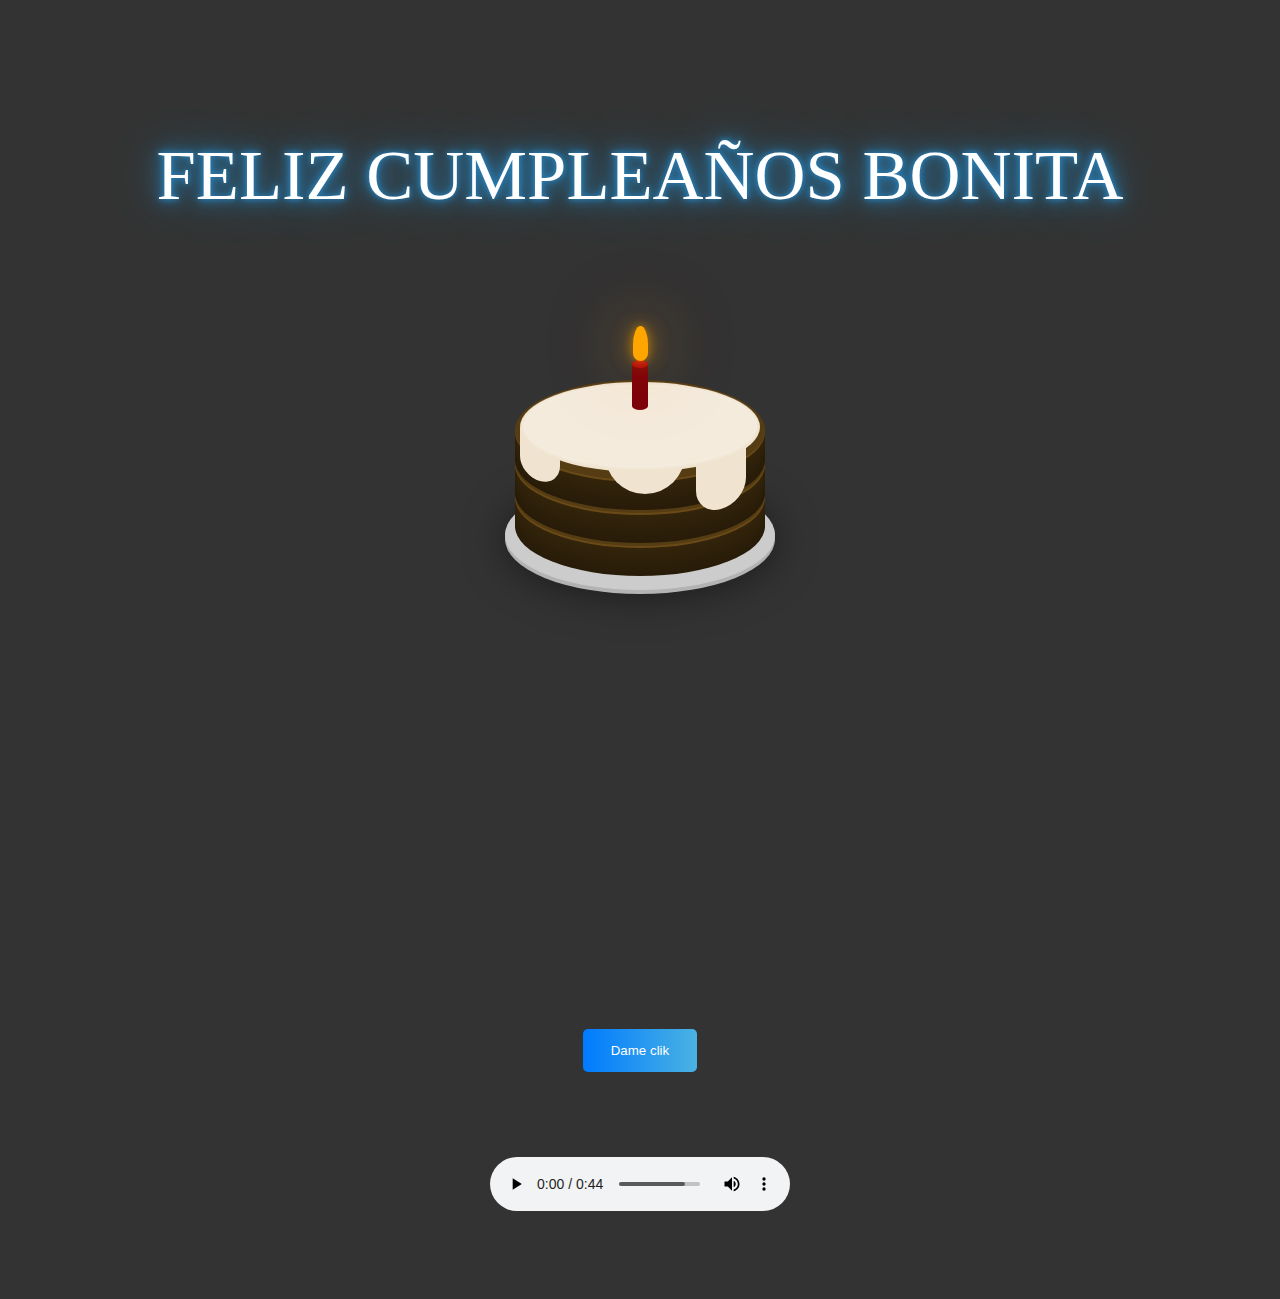
<file: index.html>
<html lang="en">
<head>
    <meta charset="UTF-8">
    <meta http-equiv="X-UA-Compatible" content="IE=edge">
    <meta name="viewport" content="width=device-width, initial-scale=1.0">
    <title>para la cumpleañera</title>
    <style>
      h1 { color: FF0000; }
      h1{ font-family:arial";}
      <font face="arial" >Este texto tiene otra tipografía</font>
      
    </style>
   
  
</head>
<body>
  <center>
<div class="container">
  <br><br><h1 class="neon">Feliz cumpleaños bonita</h1></br>
</div>
  
  </center>
  
  <center>
  <br><br><br><br><br><br><br><br><br><br><br><br><br><br><br><br><br><br></be><a href="card.html"><button class="btn primary">Dame clik</button>
  </center>
<link rel="stylesheet" href="style.css">

<div class="cake">
    <div class="plate"></div>
    <div class="layer layer-bottom"></div>
    <div class="layer layer-middle"></div>
    <div class="layer layer-top"></div>
    <div class="icing"></div>
    <div class="drip drip1"></div>
    <div class="drip drip2"></div>
    <div class="drip drip3"></div>
    <div class="candle">
        <div id="flame"></div>
    </div>
</div>
</body>
</html>

<script>
      const flame = document.getElementById('flame');

navigator.mediaDevices.getUserMedia({ audio: true })
    .then((stream) => {
        const audioContext = new AudioContext();
        const analyser = audioContext.createAnalyser();
        const microphone = audioContext.createMediaStreamSource(stream);
        
        microphone.connect(analyser);
        analyser.connect(audioContext.destination);

        analyser.fftSize = 256;
        const bufferLength = analyser.frequencyBinCount;
        const dataArray = new Uint8Array(bufferLength);

        function detectBlow() {
            analyser.getByteFrequencyData(dataArray);
            const average = dataArray.reduce((acc, val) => acc + val, 0) / bufferLength;

            // Adjust this threshold according to your environment
            const threshold = 50;

            if (average > threshold) {
                // Hide the flame
                flame.style.opacity = 0;
            } 
            //else {
                // Show the flame
              //  flame.style.opacity = 1;
            //}

            requestAnimationFrame(detectBlow);
        }

        detectBlow();
    })
    .catch((error) => {
        console.error('Error accessing microphone:', error);
    });
</script>
<center>
<br><br><audio src="happybirthday.mp3" controls autoplay loop></audio>
</center></br></br>
</file>
<file: style.css>
body {
    background-color: #333;
  }
  .btn {
  border: none; 
  color: white; 
  padding: 14px 28px; 
  cursor: pointer; 
  border-radius: 5px; 
  display: inline-block;
  margin: 5px;
}
.primary {background-image: linear-gradient(to right, #007bff, #4ab2e2);}
.primary:hover {background-image: linear-gradient(to right, #0b7dda, #4ab2e2);}
:root {
  font-size: calc(1vw + 1vh + 1.5vmin);
}



h1 {
  font-weight: 400;
  text-align: center;
  text-transform: uppercase;
}

p {
  text-align: right;
}

.neon {
  color: #FFFFFF;
  text-shadow:
    0 0 5px #2980B9,
    0 0 10px #2980B9,
    0 0 20px #2980B9,
    0 0 40px #2980B9;
    
}
  .cake {
    position: absolute;
    width: 250px;
    height: 200px;
    top: 50%;
    left: 50%;
    margin-top: -70px;
    margin-left: -125px;
  }
  .plate {
    width: 270px;
    height: 110px;
    position: absolute;
    bottom: -10px;
    left: -10px;
    background-color: #ccc;
    border-radius: 50%;
    box-shadow: 0 2px 0 #b3b3b3, 0 4px 0 #b3b3b3, 0 5px 40px rgba(0, 0, 0, 0.5);
  }
  .cake > * {
    position: absolute;
  }
  .layer {
    position: absolute;
    display: block;
    width: 250px;
    height: 100px;
    border-radius: 50%;
    background-color: #553c13;
    box-shadow: 0 2px 0px #6a4b18, 0 4px 0px #33240b, 0 6px 0px #32230b, 0 8px 0px #31230b, 0 10px 0px #30220b, 0 12px 0px #2f220b, 0 14px 0px #2f210a, 0 16px 0px #2e200a, 0 18px 0px #2d200a, 0 20px 0px #2c1f0a, 0 22px 0px #2b1f0a, 0 24px 0px #2a1e09, 0 26px 0px #2a1d09, 0 28px 0px #291d09, 0 30px 0px #281c09;
  }
  .layer-top {
    top: 0px;
  }
  .layer-middle {
    top: 33px;
  }
  .layer-bottom {
    top: 66px;
  }
  .icing {
    top: 2px;
    left: 5px;
    background-color: #f0e4d0;
    width: 240px;
    height: 90px;
    border-radius: 50%;
  }
  .icing:before {
    content: "";
    position: absolute;
    top: 4px;
    right: 5px;
    bottom: 6px;
    left: 5px;
    background-color: #f4ebdc;
    box-shadow: 0 0 4px #f6efe3, 0 0 4px #f6efe3, 0 0 4px #f6efe3;
    border-radius: 50%;
    z-index: 1;
  }
  .drip {
    display: block;
    width: 50px;
    height: 60px;
    border-bottom-left-radius: 25px;
    border-bottom-right-radius: 25px;
    background-color: #f0e4d0;
  }
  .drip1 {
    top: 53px;
    left: 5px;
    transform: skewY(15deg);
    height: 48px;
    width: 40px;
  }
  .drip2 {
    top: 69px;
    left: 181px;
    transform: skewY(-15deg);
  }
  .drip3 {
    top: 54px;
    left: 90px;
    width: 80px;
    border-bottom-left-radius: 40px;
    border-bottom-right-radius: 40px;
  }
  .candle {
    background-color: #7b020b;
    width: 16px;
    height: 50px;
    border-radius: 8px / 4px;
    top: -20px;
    left: 50%;
    margin-left: -8px;
    z-index: 10;
  }
  .candle:before {
    content: "";
    position: absolute;
    top: 0;
    left: 0;
    width: 16px;
    height: 8px;
    border-radius: 50%;
    background-color: #ad030f;
  }
  #flame {
    position: absolute;
    background-color: orange;
    width: 15px;
    height: 35px;
    border-radius: 10px 10px 10px 10px / 25px 25px 10px 10px;
    top: -34px;
    left: 50%;
    margin-left: -7.5px;
    z-index: 10;
    box-shadow: 0 0 10px rgba(255, 165, 0, 0.5), 0 0 20px rgba(255, 165, 0, 0.5), 0 0 60px rgba(255, 165, 0, 0.5), 0 0 80px rgba(255, 165, 0, 0.5);
    transform-origin: 50% 90%;
    animation: flicker 1s ease-in-out alternate infinite;
  }
  @keyframes flicker {
    0% {
      transform: skewX(5deg);
      box-shadow: 0 0 10px rgba(255, 165, 0, 0.2), 0 0 20px rgba(255, 165, 0, 0.2), 0 0 60px rgba(255, 165, 0, 0.2), 0 0 80px rgba(255, 165, 0, 0.2);
    }
    25% {
      transform: skewX(-5deg);
      box-shadow: 0 0 10px rgba(255, 165, 0, 0.5), 0 0 20px rgba(255, 165, 0, 0.5), 0 0 60px rgba(255, 165, 0, 0.5), 0 0 80px rgba(255, 165, 0, 0.5);
    }
    50% {
      transform: skewX(10deg);
      box-shadow: 0 0 10px rgba(255, 165, 0, 0.3), 0 0 20px rgba(255, 165, 0, 0.3), 0 0 60px rgba(255, 165, 0, 0.3), 0 0 80px rgba(255, 165, 0, 0.3);
    }
    75% {
      transform: skewX(-10deg);
      box-shadow: 0 0 10px rgba(255, 165, 0, 0.4), 0 0 20px rgba(255, 165, 0, 0.4), 0 0 60px rgba(255, 165, 0, 0.4), 0 0 80px rgba(255, 165, 0, 0.4);
    }
    100% {
      transform: skewX(5deg);
      box-shadow: 0 0 10px rgba(255, 165, 0, 0.5), 0 0 20px rgba(255, 165, 0, 0.5), 0 0 60px rgba(255, 165, 0, 0.5), 0 0 80px rgba(255, 165, 0, 0.5);
    }
  }
</file>
